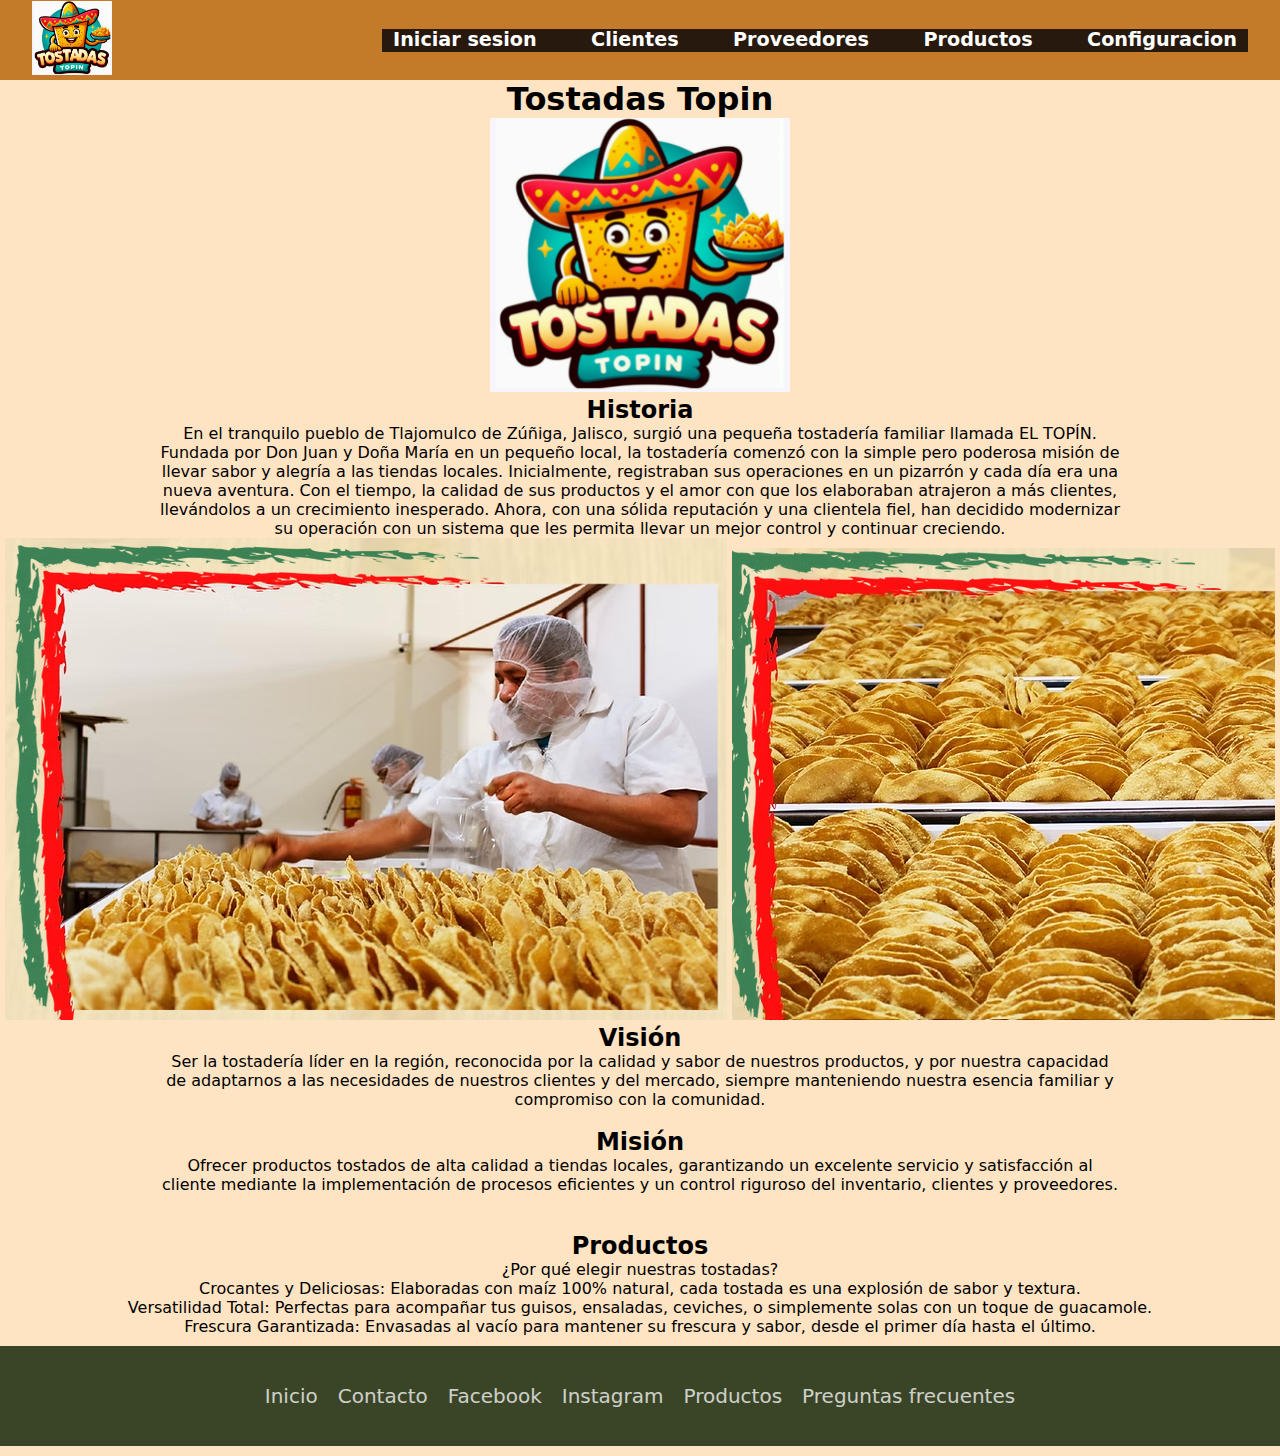
<file: Producto Integrador. Prototipo de sistema Web/index.html>
<!DOCTYPE html>
<html lang="en">
    <head>
        <meta charset="UTF-8" />
        <meta name="viewport" content="width=device-width, initial-scale=1.0" />
        <link rel="stylesheet" href="style.css" />
        <title>Producto Integrador. Prototipo de sistema Web
</title>
    </head>
    <body>
        <header class="header">
            <nav class="navbar">
                <a href="index.html">
                <img class="logo" src="imagenes/Logo.png" alt="">
            </a>
                
                <label class="labe_hamburguesa" for="menu_hamburguesa">
</label>

                <input class="menu_hamburguesa" type="checkbox" name="" id="menu_hamburguesa">

                <ul class="ul_links">

                    <li class="li_links">
                        <a href="sesion.html" class="link">Iniciar sesion</a>
                    </li>
                    <li class="li_links">
                        <a href="clientes.html" class="link">Clientes</a>
                    </li>
                    <li class="li_links">
                        <a href="proveedores.html" class="link">Proveedores</a>
                    </li>
                    <li class="li_links">
                        <a href="productos.html" class="link">Productos</a>
                    </li>
                    <li class="li_links">
                        <a href="configuracion.html" class="link">Configuracion</a>
                    </li>
                </ul>
            </nav>
        </header>
            
        <div class="bodyIndex">
        <h1>Tostadas Topin</h1>
        <img class="imgLogo" src="imagenes/Logo.png" alt="imgLogo">
        <br>
        <h2>Historia</h2>
        <p class="text">En el tranquilo pueblo de Tlajomulco de Zúñiga, Jalisco, surgió una pequeña tostadería familiar llamada 
            EL TOPÍN. Fundada por Don Juan y Doña María en un pequeño local, la tostadería comenzó con la simple pero poderosa misión 
            de llevar sabor y alegría a las tiendas locales. Inicialmente, registraban sus operaciones en un pizarrón y cada día era
             una nueva aventura. Con el tiempo, la calidad de sus productos y el amor con que los elaboraban atrajeron a más clientes,
              llevándolos a un crecimiento inesperado. Ahora, con una sólida reputación y una clientela fiel,
             han decidido modernizar su operación con un sistema que les permita llevar un mejor control y continuar creciendo.</p>
            <div class="imgtostadasIndex">
            <img src="imagenes/tostadasHistoria0.png" alt="tostadasHistoria0">
            <img src="imagenes/tostadashistoria1.png" alt="tostadashistoria1">

            </div>

            <h2>Visión</h2>
        <p class="text">Ser la tostadería líder en la región, reconocida por la calidad y sabor de nuestros productos, y por nuestra capacidad de adaptarnos a las necesidades de nuestros clientes y del mercado, siempre manteniendo nuestra esencia familiar y compromiso con la comunidad. </p>
            <br>

            <h2>Misión</h2>
            <p class="text">Ofrecer productos tostados de alta calidad a tiendas locales, garantizando un excelente servicio y satisfacción al cliente mediante la implementación de procesos eficientes y un control riguroso del inventario, clientes y proveedores.</p>
           
            <br>
            <br>

            <h2>Productos</h2>
            <p class="text">
                <p>¿Por qué elegir nuestras tostadas?</p>

               <p> Crocantes y Deliciosas: Elaboradas con maíz 100% natural, cada tostada es una explosión de sabor y textura.            </p>

               <p> Versatilidad Total: Perfectas para acompañar tus guisos, ensaladas, ceviches, o simplemente solas con un toque de guacamole.</p>
                
                <p>Frescura Garantizada: Envasadas al vacío para mantener su frescura y sabor, desde el primer día hasta el último.</p>
            </div>

         <footer class="footer">
            <ul class="menfooter">
                <li class="mFootElement">
                    <a href="index.html" class="list_icon">Inicio</a>
                </li>
                <li class="mFootElement">
                    <a href="mailto:mitchell.leon23b@udgvirtual.udg.mx" class="list_icon">Contacto</a>
                </li>
                <li class="mFootElement">
                    <a href="facebook.com" class="list_icon">Facebook</a>
                </li>
                <li class="mFootElement">
                    <a href="instagram.com" class="list_icon">Instagram</a>
                </li>
                <li class="mFootElement">
                    <a href="productos.html" class="list_icon">Productos</a>
                </li>
                <li class="mFootElement">
                    <a href="preguntas.html" class="list_icon">Preguntas frecuentes</a>
                </li>
            </ul>
         </footer>      
    </body>
</html>
</file>
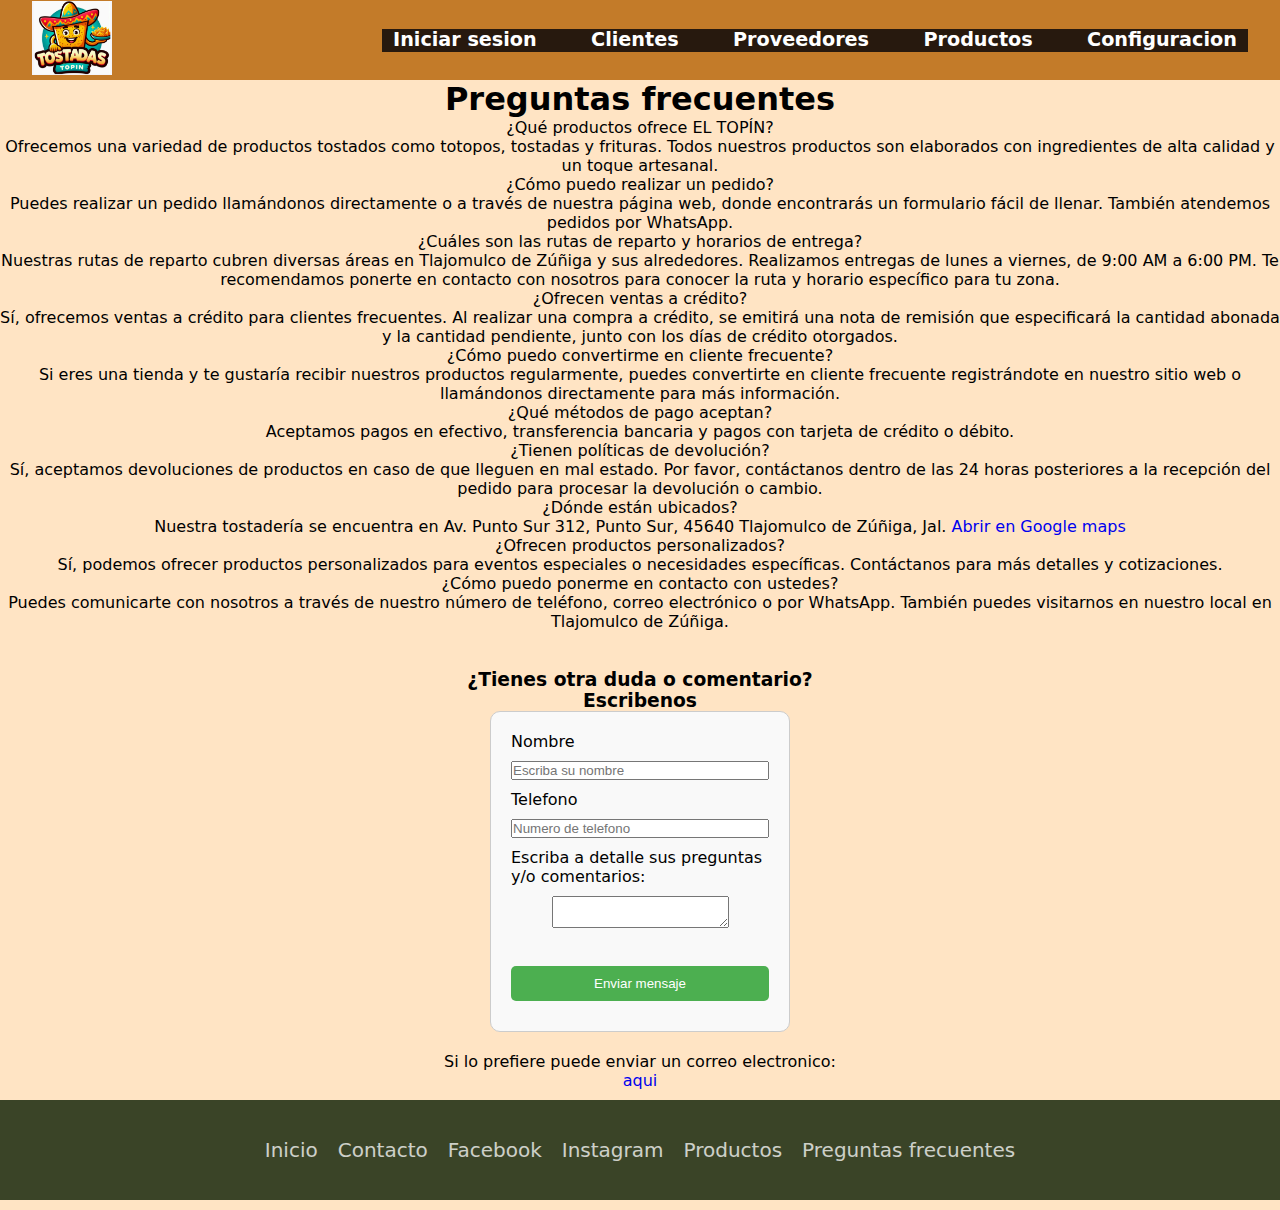
<file: Producto Integrador. Prototipo de sistema Web/preguntas.html>
<!DOCTYPE html>
<html lang="en">
    <head>
        <meta charset="UTF-8" />
        <meta name="viewport" content="width=device-width, initial-scale=1.0" />
        <link rel="stylesheet" href="style.css" />
        <title>Producto Integrador. Prototipo de sistema Web
</title>
    </head>
    <body>
        <header class="header">
            <nav class="navbar">
                <a href="index.html">
                <img class="logo" src="imagenes/Logo.png" alt="">
            </a>
                
                <label class="labe_hamburguesa" for="menu_hamburguesa">
</label>

                <input class="menu_hamburguesa" type="checkbox" name="" id="menu_hamburguesa">

                <ul class="ul_links">

                    <li class="li_links">
                        <a href="sesion.html" class="link">Iniciar sesion</a>
                    </li>
                    <li class="li_links">
                        <a href="clientes.html" class="link">Clientes</a>
                    </li>
                    <li class="li_links">
                        <a href="proveedores.html" class="link">Proveedores</a>
                    </li>
                    <li class="li_links">
                        <a href="productos.html" class="link">Productos</a>
                    </li>
                    <li class="li_links">
                        <a href="configuracion.html" class="link">Configuracion</a>
                    </li>
                </ul>
            </nav>
        </header>
        <div class="textAlign">
        <h1>Preguntas frecuentes</h1>
            <p>¿Qué productos ofrece EL TOPÍN?</p>
                <p>  Ofrecemos una variedad de productos tostados como totopos, tostadas y frituras. Todos nuestros productos son elaborados con ingredientes de alta calidad y un toque artesanal.
                </p>                
                <p>¿Cómo puedo realizar un pedido?</p>
                
                <p>Puedes realizar un pedido llamándonos directamente o a través de nuestra página web, donde encontrarás un formulario fácil de llenar. También atendemos pedidos por WhatsApp.</p>
                
                <p>¿Cuáles son las rutas de reparto y horarios de entrega?</p>
                
               <p> Nuestras rutas de reparto cubren diversas áreas en Tlajomulco de Zúñiga y sus alrededores. Realizamos entregas de lunes a viernes, de 9:00 AM a 6:00 PM. Te recomendamos ponerte en contacto con nosotros para conocer la ruta y horario específico para tu zona.</p>
                
                <p>¿Ofrecen ventas a crédito?</p>
                
                <p>Sí, ofrecemos ventas a crédito para clientes frecuentes. Al realizar una compra a crédito, se emitirá una nota de remisión que especificará la cantidad abonada y la cantidad pendiente, junto con los días de crédito otorgados.</p>
                
                <p>¿Cómo puedo convertirme en cliente frecuente?</p>
                
                <p>Si eres una tienda y te gustaría recibir nuestros productos regularmente, puedes convertirte en cliente frecuente registrándote en nuestro sitio web o llamándonos directamente para más información.</p>
                
               <p> ¿Qué métodos de pago aceptan?</p>
                
                <p>Aceptamos pagos en efectivo, transferencia bancaria y pagos con tarjeta de crédito o débito.</p>
                
               <p> ¿Tienen políticas de devolución?</p>
                
                <p>Sí, aceptamos devoluciones de productos en caso de que lleguen en mal estado. Por favor, contáctanos dentro de las 24 horas posteriores a la recepción del pedido para procesar la devolución o cambio.</p>
                
                <p>¿Dónde están ubicados?</p>
                
                <p>Nuestra tostadería se encuentra en Av. Punto Sur 312, Punto Sur, 45640 Tlajomulco de Zúñiga, Jal. <a href="https://maps.app.goo.gl/UveCLbCFsaxyjrXD6">Abrir en Google maps</a> </p>
                
                <p>¿Ofrecen productos personalizados?</p>
                
               <p> Sí, podemos ofrecer productos personalizados para eventos especiales o necesidades específicas. Contáctanos para más detalles y cotizaciones.</p>
                
                <p>¿Cómo puedo ponerme en contacto con ustedes?</p>
                
                <Puedes>Puedes comunicarte con nosotros a través de nuestro número de teléfono, correo electrónico o por WhatsApp. También puedes visitarnos en nuestro local en Tlajomulco de Zúñiga.</p>
                        <br>
                        <br>
                 <h3>¿Tienes otra duda o comentario? <br>
                    Escribenos
                 </h3>
                </div>

                <div class="contacto">
                 <form action="" method="POST">
                    <label for="nombre">Nombre</label>
                    <input name="nombre" type="text" placeholder="Escriba su nombre">
            
                    <label for="telefono">Telefono</label>
                    <input name="number" type="phone" placeholder="Numero de telefono">

                    <label for="mensaje">Escriba a detalle sus preguntas y/o comentarios:</label>
                    <textarea id="mensaje" name="mensaje"></textarea><br><br>                          
                   
                    <button type="submit">Enviar mensaje</button>

                </form>


                Si lo prefiere puede enviar un correo electronico:    
                                 <a class="links" href="mailto:mitchell.leon23b@udgvirtual.udg.mx" class="list_icon">aqui</a>

            </div>



    </body>
    <footer class="footer">
        <ul class="menfooter">
            <li class="mFootElement">
                <a href="index.html" class="list_icon">Inicio</a>
            </li>
            <li class="mFootElement">
                <a href="mailto:mitchell.leon23b@udgvirtual.udg.mx" class="list_icon">Contacto</a>
            </li>
            <li class="mFootElement">
                <a href="facebook.com" class="list_icon">Facebook</a>
            </li>
            <li class="mFootElement">
                <a href="instagram.com" class="list_icon">Instagram</a>
            </li>
            <li class="mFootElement">
                <a href="productos.html" class="list_icon">Productos</a>
            </li>
            <li class="mFootElement">
                <a href="preguntas.html" class="list_icon">Preguntas frecuentes</a>
            </li>
        </ul>
     </footer> 
</html>
</file>
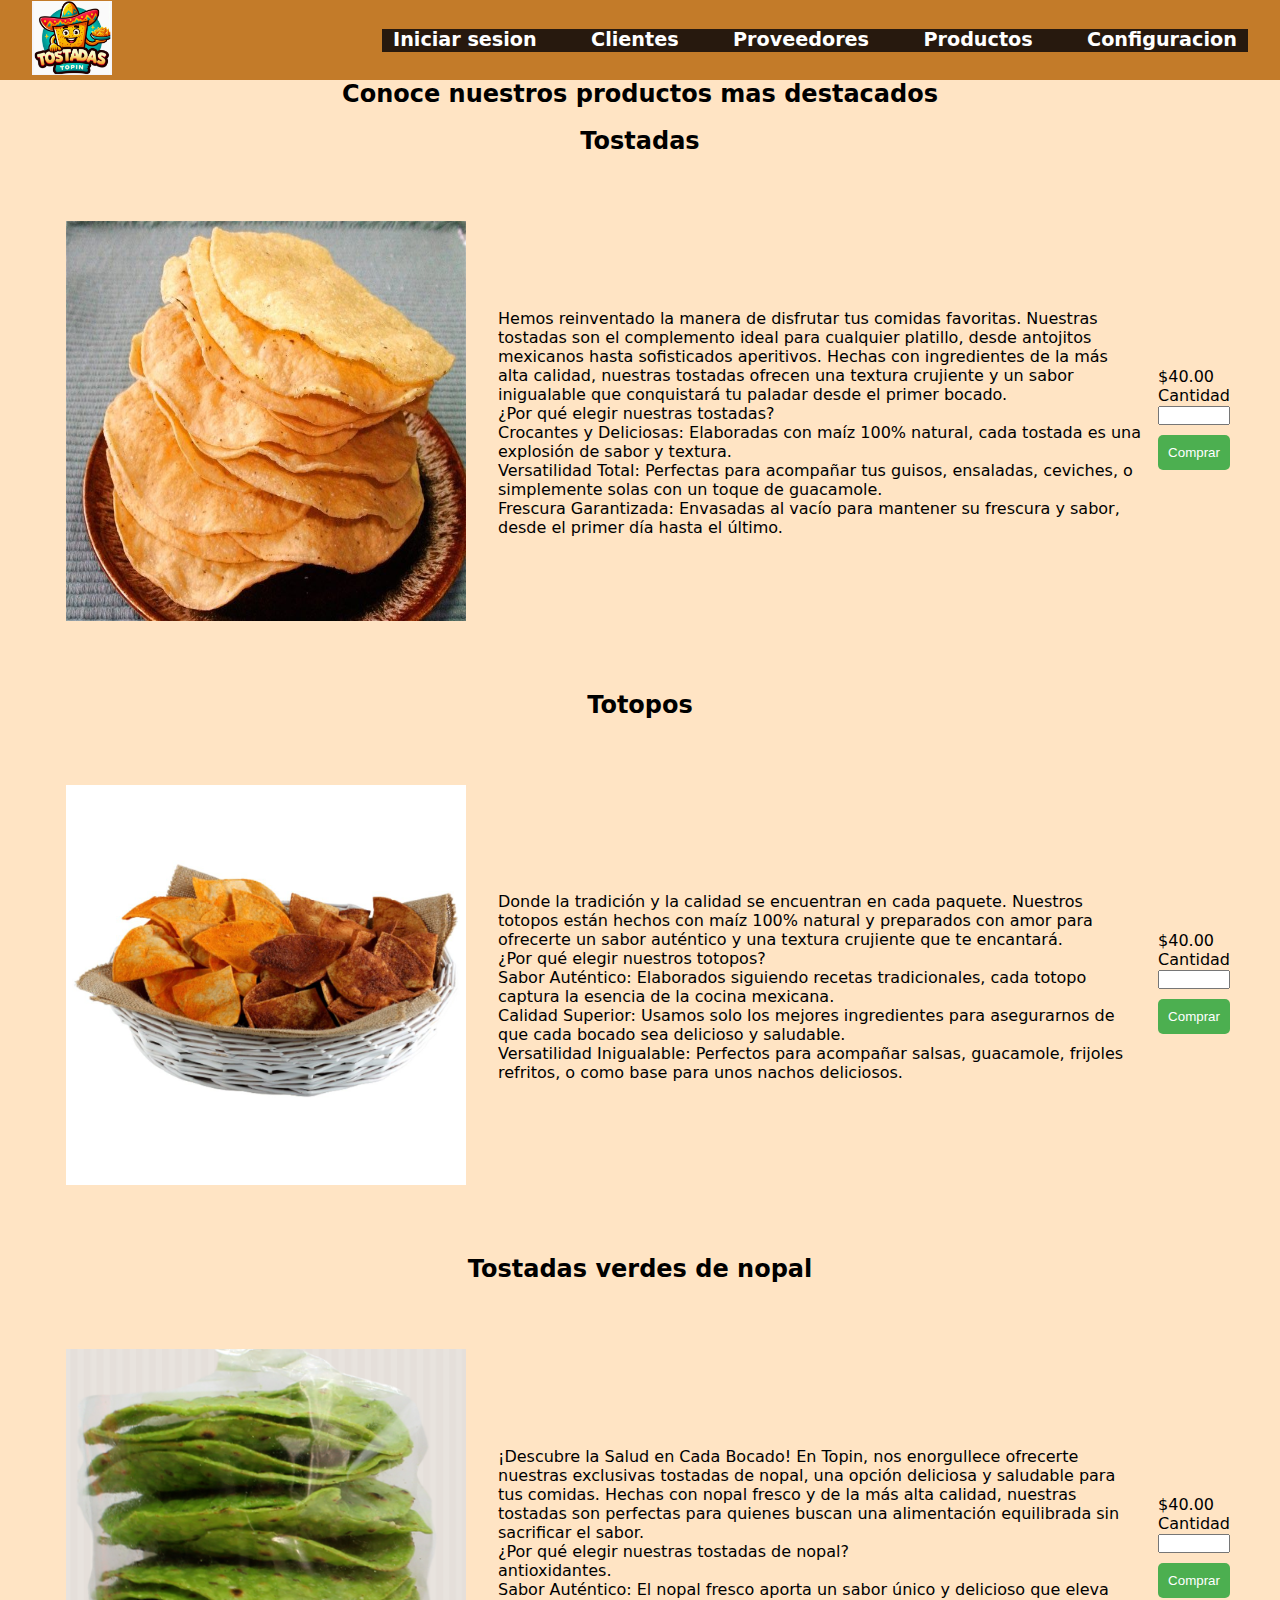
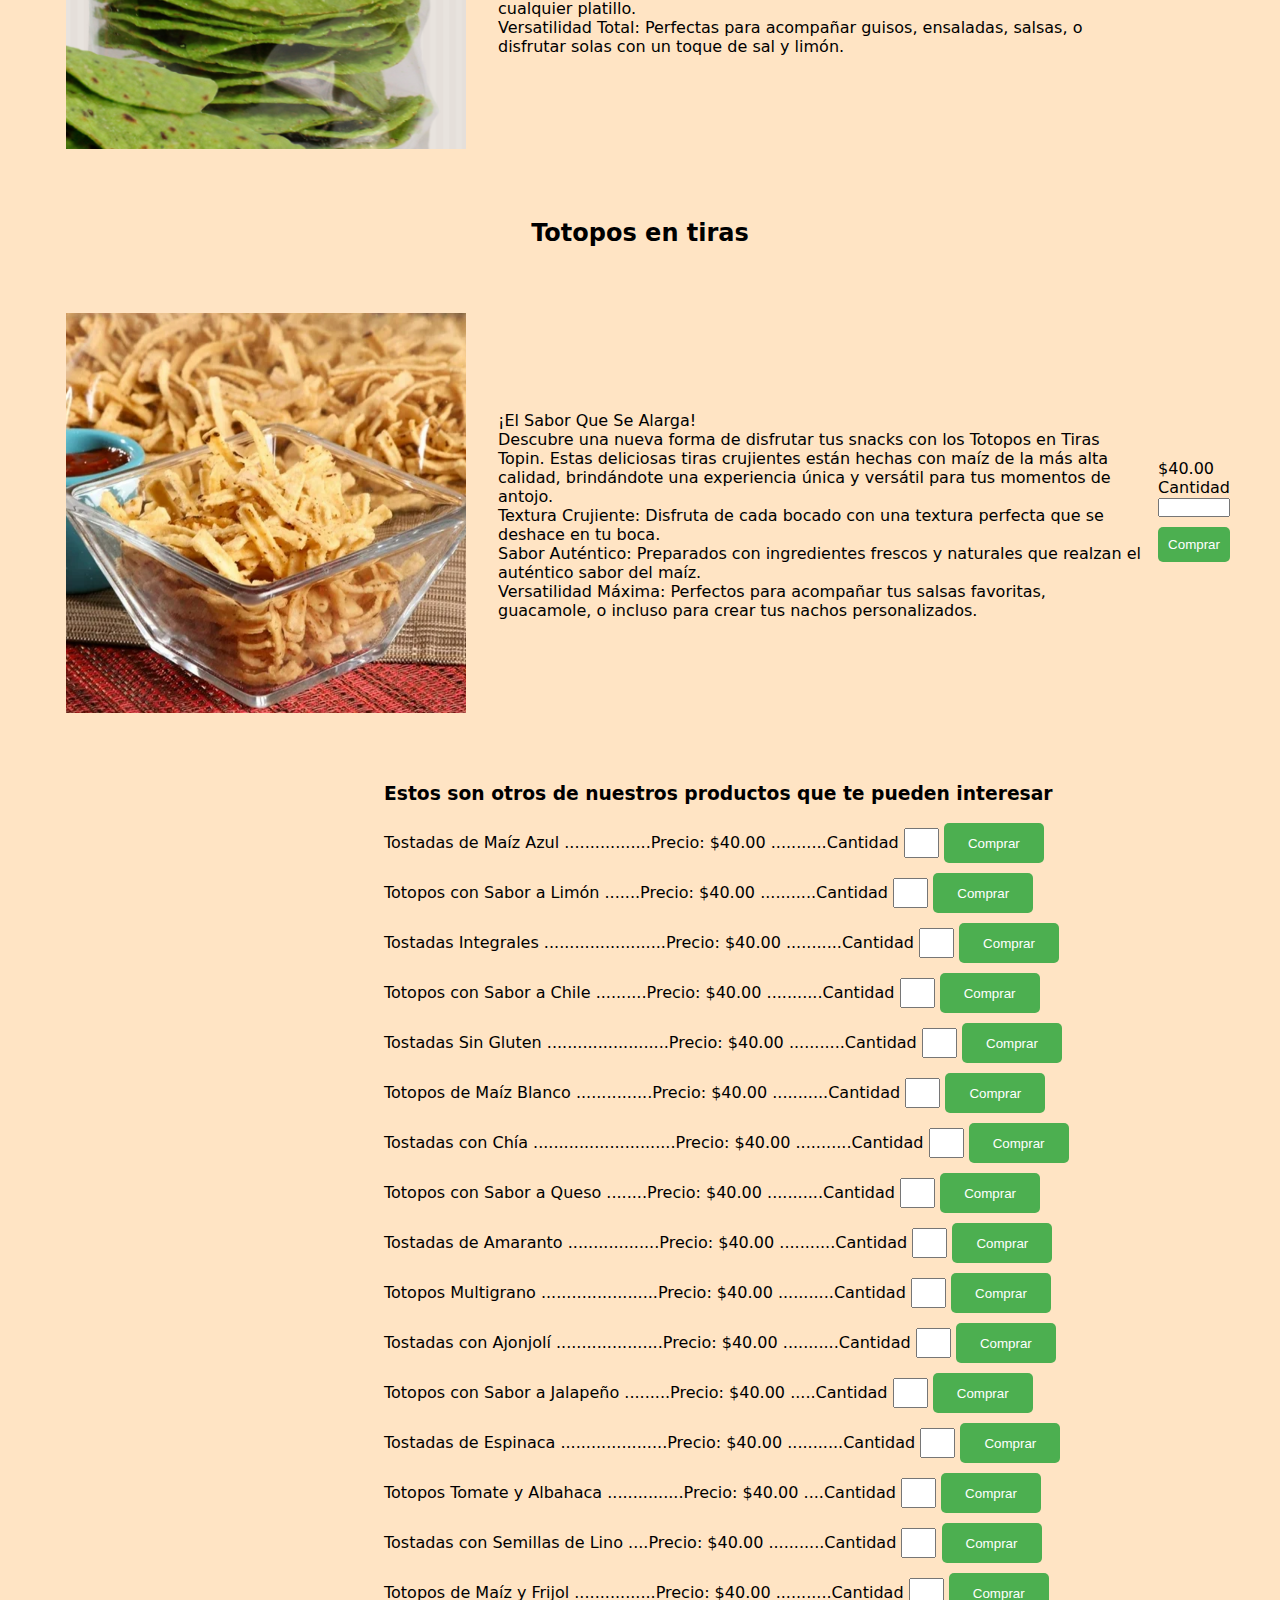
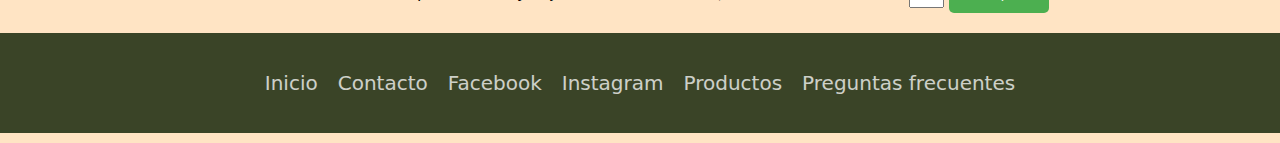
<file: Producto Integrador. Prototipo de sistema Web/productos.html>
<!DOCTYPE html>
<html lang="en">
    <head>
        <meta charset="UTF-8" />
        <meta name="viewport" content="width=device-width, initial-scale=1.0" />
        <link rel="stylesheet" href="style.css" />
        <title>Productos
</title>
    </head>
    <body>
        <header class="header">
            <nav class="navbar">
                <a href="index.html">
                <img class="logo" src="imagenes/Logo.png" alt="">
            </a>
                
                <label class="labe_hamburguesa" for="menu_hamburguesa">
</label>

                <input class="menu_hamburguesa" type="checkbox" name="" id="menu_hamburguesa">

                <ul class="ul_links">

                    <li class="li_links">
                        <a href="sesion.html" class="link">Iniciar sesion</a>
                    </li>
                    <li class="li_links">
                        <a href="clientes.html" class="link">Clientes</a>
                    </li>
                    <li class="li_links">
                        <a href="proveedores.html" class="link">Proveedores</a>
                    </li>
                    <li class="li_links">
                        <a href="productos.html" class="link">Productos</a>
                    </li>
                    <li class="li_links">
                        <a href="configuracion.html" class="link">Configuracion</a>
                    </li>
                </ul>
            </nav>
        </header>
                <div class="textAlign">   
                    <h2>Conoce nuestros productos mas destacados</h2>
                        <br>
                </div>
        <h2 class="textAlign">Tostadas</h2>
            <div class="contenedor">
                <div class="image">
                    <img class="imgSize" src="imagenes/tostadas1.jpg" alt="">
                </div>
            <div class="textT">
                <p>Hemos reinventado la manera de disfrutar tus comidas favoritas. Nuestras tostadas son el complemento ideal para cualquier platillo, desde antojitos mexicanos hasta sofisticados aperitivos. Hechas con ingredientes de la más alta calidad, nuestras tostadas ofrecen una textura crujiente y un sabor inigualable que conquistará tu paladar desde el primer bocado.</p>   
                <p>¿Por qué elegir nuestras tostadas?</p>

                <p> Crocantes y Deliciosas: Elaboradas con maíz 100% natural, cada tostada es una explosión de sabor y textura.            </p>
 
                <p> Versatilidad Total: Perfectas para acompañar tus guisos, ensaladas, ceviches, o simplemente solas con un toque de guacamole.</p>
                 
                 <p>Frescura Garantizada: Envasadas al vacío para mantener su frescura y sabor, desde el primer día hasta el último.</p>  
            </div>
       </ul>
       <ul class="ul_prod">
        <li>$40.00</li>
        <li> Cantidad</li>
            
        <input type="number" id="compra" name="buttoncompra">
        <li>  <button>Comprar</button>  </li>
    </ul>     
    </div>


    <h2 class="textAlign">Totopos</h2>
    <div class="contenedor">
        <div class="image">
            <img class="imgSize" src="imagenes/totopos1.jpg" alt="">
        </div>
    <div class="textT">
        <p>Donde la tradición y la calidad se encuentran en cada paquete. Nuestros totopos están hechos con maíz 100% natural y preparados con amor para ofrecerte un sabor auténtico y una textura crujiente que te encantará.</p>

            <p>¿Por qué elegir nuestros totopos?</p>
            
            <p>Sabor Auténtico: Elaborados siguiendo recetas tradicionales, cada totopo captura la esencia de la cocina mexicana.</p>
            
            <p>Calidad Superior: Usamos solo los mejores ingredientes para asegurarnos de que cada bocado sea delicioso y saludable.</p>
            
            <p>Versatilidad Inigualable: Perfectos para acompañar salsas, guacamole, frijoles refritos, o como base para unos nachos deliciosos.</p>     
    </div>
</ul>
<ul class="ul_prod">
<li>$40.00</li>
<li> Cantidad</li>
    
<input type="number" id="compra" name="buttoncompra">
<li>  <button>Comprar</button>  </li>
</ul>     
</div>


<h2 class="textAlign">Tostadas verdes de nopal</h2>
<div class="contenedor">
    <div class="image">
        <img class="imgSize" src="imagenes/tostadasVerdes1.png" alt="">
    </div>
<div class="textT">
    <p>¡Descubre la Salud en Cada Bocado!
        En Topin, nos enorgullece ofrecerte nuestras exclusivas tostadas de nopal, una opción deliciosa y saludable para tus comidas. Hechas con nopal fresco y de la más alta calidad, nuestras tostadas son perfectas para quienes buscan una alimentación equilibrada sin sacrificar el sabor.</p>

        <p>¿Por qué elegir nuestras tostadas de nopal?        </p>
         antioxidantes.       </p>
        
        <p>Sabor Auténtico: El nopal fresco aporta un sabor único y delicioso que eleva cualquier platillo.        </p>        

        <p>Versatilidad Total: Perfectas para acompañar guisos, ensaladas, salsas, o disfrutar solas con un toque de sal y limón.</p>     
</div>
</ul>
<ul class="ul_prod">
<li>$40.00</li>
<li> Cantidad</li>

<input type="number" id="compra" name="buttoncompra">
<li>  <button>Comprar</button>  </li>
</ul>     
</div>
    

<h2 class="textAlign">Totopos en tiras</h2>
<div class="contenedor">
    <div class="image">
        <img class="imgSize" src="imagenes/totoposTiras.png" alt="">
    </div>
<div class="textT">
    <p>¡El Sabor Que Se Alarga!</p>

       <p>Descubre una nueva forma de disfrutar tus snacks con los Totopos en Tiras Topin. Estas deliciosas tiras crujientes están hechas con maíz de la más alta calidad, brindándote una experiencia única y versátil para tus momentos de antojo.</p>
      
        <p>Textura Crujiente: Disfruta de cada bocado con una textura perfecta que se deshace en tu boca.        </p>

        <p>Sabor Auténtico: Preparados con ingredientes frescos y naturales que realzan el auténtico sabor del maíz. </p>     

        <p>Versatilidad Máxima: Perfectos para acompañar tus salsas favoritas, guacamole, o incluso para crear tus nachos personalizados.</p>

</div>
</ul>
<ul class="ul_prod">
<li>$40.00</li>
<li> Cantidad</li>

<input type="number" id="compra" name="buttoncompra">
<li>  <button>Comprar</button>  </li>
</ul>     
</div>

<div class="textP">
    <h3>  <p>Estos son otros de nuestros productos que te pueden interesar</p></h3>
    <br>
<ul>
    <li>Tostadas de Maíz Azul .................Precio: $40.00 ...........Cantidad <input class="cantidades" type="number" id="compra" name="buttoncompra"> <button class="buyButton"> Comprar</button>
    <li>Totopos con Sabor a Limón  .......Precio: $40.00 ...........Cantidad <input class="cantidades" type="number" id="compra" name="buttoncompra"> <button class="buyButton"> Comprar</button></li>
    <li>Tostadas Integrales ........................Precio: $40.00 ...........Cantidad <input class="cantidades" type="number" id="compra" name="buttoncompra"> <button class="buyButton"> Comprar</button></li>
    <li>Totopos con Sabor a Chile  ..........Precio: $40.00 ...........Cantidad <input class="cantidades" type="number" id="compra" name="buttoncompra"> <button class="buyButton"> Comprar</button></li>
    <li>Tostadas Sin Gluten  ........................Precio: $40.00 ...........Cantidad <input class="cantidades" type="number" id="compra" name="buttoncompra"> <button class="buyButton"> Comprar</button></li>
    <li>Totopos de Maíz Blanco  ...............Precio: $40.00 ...........Cantidad <input class="cantidades" type="number" id="compra" name="buttoncompra"> <button class="buyButton"> Comprar</button></li>
    <li>Tostadas con Chía  ............................Precio: $40.00 ...........Cantidad <input class="cantidades" type="number" id="compra" name="buttoncompra"> <button class="buyButton"> Comprar</button></li>
    <li>Totopos con Sabor a Queso  ........Precio: $40.00 ...........Cantidad <input class="cantidades" type="number" id="compra" name="buttoncompra"> <button class="buyButton"> Comprar</button></li>
    <li>Tostadas de Amaranto  ..................Precio: $40.00 ...........Cantidad <input class="cantidades" type="number" id="compra" name="buttoncompra"> <button class="buyButton"> Comprar</button></li>
    <li>Totopos Multigrano  .......................Precio: $40.00 ...........Cantidad <input class="cantidades" type="number" id="compra" name="buttoncompra"> <button class="buyButton"> Comprar</button></li>
    <li>Tostadas con Ajonjolí  .....................Precio: $40.00 ...........Cantidad <input class="cantidades" type="number" id="compra" name="buttoncompra"> <button class="buyButton"> Comprar</button></li>
    <li>Totopos con Sabor a Jalapeño  .........Precio: $40.00 .....Cantidad <input class="cantidades" type="number" id="compra" name="buttoncompra"> <button class="buyButton"> Comprar</button></li>
    <li>Tostadas de Espinaca  .....................Precio: $40.00 ...........Cantidad <input class="cantidades" type="number" id="compra" name="buttoncompra"> <button class="buyButton"> Comprar</button></li>
    <li>Totopos Tomate y Albahaca  ...............Precio: $40.00 ....Cantidad <input class="cantidades" type="number" id="compra" name="buttoncompra"> <button class="buyButton"> Comprar</button></li>
    <li>Tostadas con Semillas de Lino ....Precio: $40.00 ...........Cantidad <input class="cantidades" type="number" id="compra" name="buttoncompra"> <button class="buyButton"> Comprar</button></li>
    <li>Totopos de Maíz y Frijol  ................Precio: $40.00 ...........Cantidad <input class="cantidades" type="number" id="compra" name="buttoncompra"> <button class="buyButton"> Comprar</button></li>
</ul>

    </div>



        </body>
        <footer class="footer">
            <ul class="menfooter">
                <li class="mFootElement">
                    <a href="index.html" class="list_icon">Inicio</a>
                </li>
                <li class="mFootElement">
                    <a href="mailto:mitchell.leon23b@udgvirtual.udg.mx" class="list_icon">Contacto</a>
                </li>
                <li class="mFootElement">
                    <a href="facebook.com" class="list_icon">Facebook</a>
                </li>
                <li class="mFootElement">
                    <a href="instagram.com" class="list_icon">Instagram</a>
                </li>
                <li class="mFootElement">
                    <a href="productos.html" class="list_icon">Productos</a>
                </li>
                <li class="mFootElement">
                    <a href="preguntas.html" class="list_icon">Preguntas frecuentes</a>
                </li>
            </ul>
         </footer> 
</html>
</file>
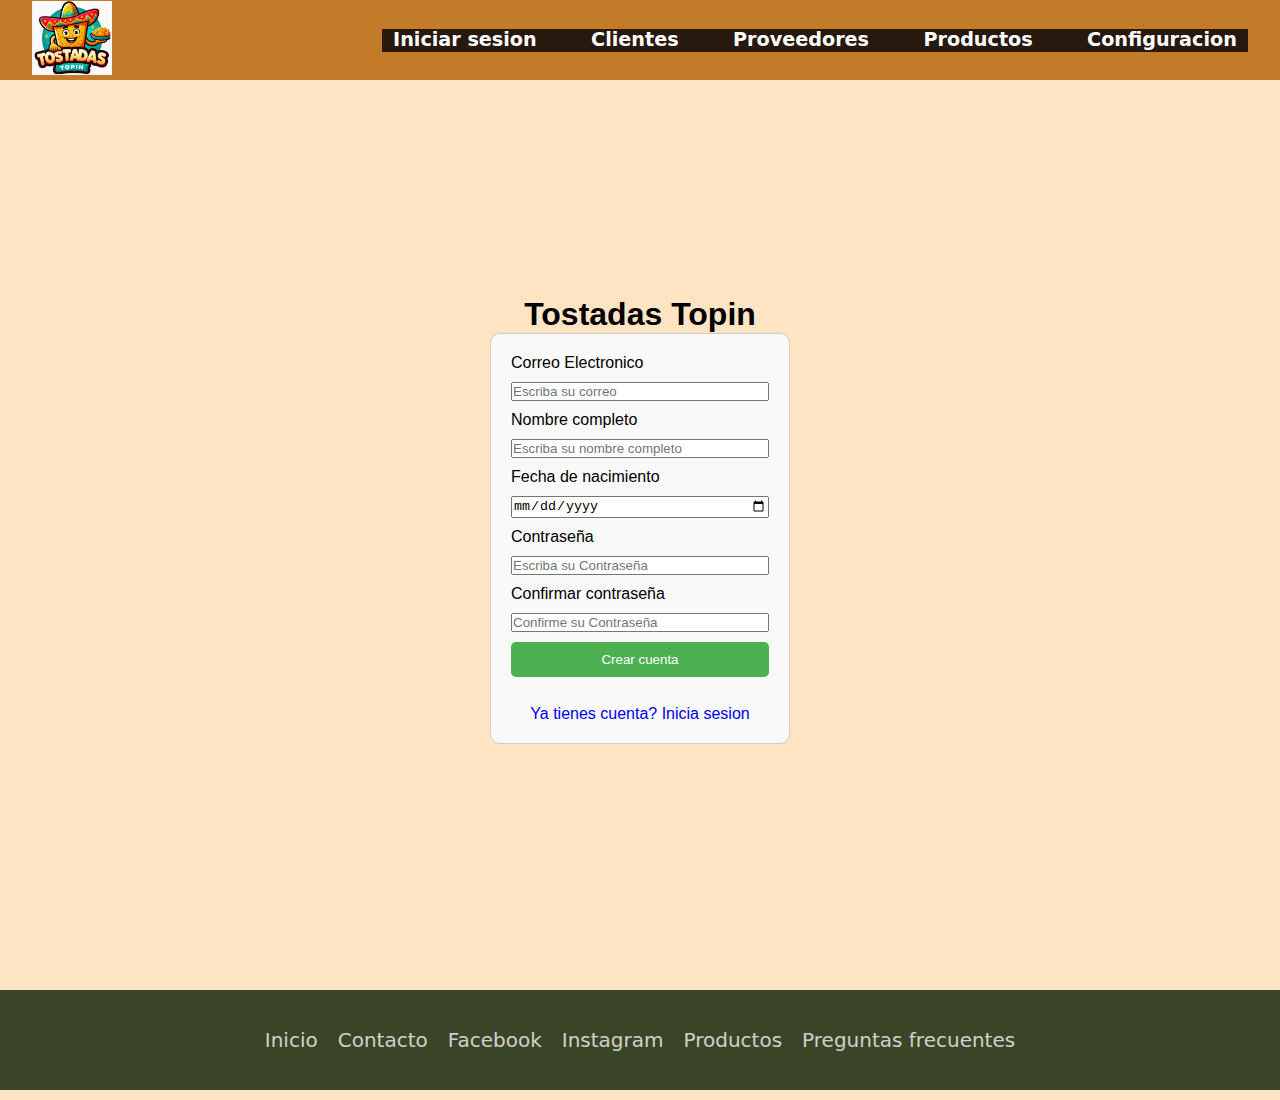
<file: Producto Integrador. Prototipo de sistema Web/registro.html>
<!DOCTYPE html>
<html lang="en">
    <head>
        <meta charset="UTF-8" />
        <meta name="viewport" content="width=device-width, initial-scale=1.0" />
        <link rel="stylesheet" href="style.css" />
        <title>Producto Integrador. Prototipo de sistema Web
</title>
    </head>
    <body>
        <header class="header">
            <nav class="navbar">
                <a href="index.html">
                <img class="logo" src="imagenes/Logo.png" alt="">
            </a>
                
                <label class="labe_hamburguesa" for="menu_hamburguesa">
</label>

                <input class="menu_hamburguesa" type="checkbox" name="" id="menu_hamburguesa">

                <ul class="ul_links">

                    <li class="li_links">
                        <a href="sesion.html" class="link">Iniciar sesion</a>
                    </li>
                    <li class="li_links">
                        <a href="clientes.html" class="link">Clientes</a>
                    </li>
                    <li class="li_links">
                        <a href="proveedores.html" class="link">Proveedores</a>
                    </li>
                    <li class="li_links">
                        <a href="productos.html" class="link">Productos</a>
                    </li>
                    <li class="li_links">
                        <a href="configuracion.html" class="link">Configuracion</a>
                    </li>
                </ul>
            </nav>
        </header>
            
        <div class="styleformulario">
        <h1>Tostadas Topin</h1>

        <form action="" method="POST">
            <label for="usuario">Correo Electronico</label>
            <input name="usuario" type="text" placeholder="Escriba su correo">
    
            <label for="contrasena">Nombre completo</label>
            <input name="contrasena" type="text" placeholder="Escriba su nombre completo">
            
            <label for="DOB">Fecha de nacimiento</label>
            <input name="DOB" type="date" placeholder="Fecha de nacimiento">
            
            <label for="contrasena">Contraseña</label>
            <input name="contrasena" type="password" placeholder="Escriba su Contraseña">
             
            <label for="contrasena">Confirmar contraseña</label>
            <input name="contrasena" type="password" placeholder="Confirme su Contraseña">
                
            <p></p>
           
            <button type="submit">Crear cuenta</button>
        
            <br>
            <a href="sesion.html">Ya tienes cuenta? Inicia sesion</a>
        </form>



        </div>
    </body>

    <footer class="footer">
        <ul class="menfooter">
            <li class="mFootElement">
                <a href="index.html" class="list_icon">Inicio</a>
            </li>
            <li class="mFootElement">
                <a href="mailto:mitchell.leon23b@udgvirtual.udg.mx" class="list_icon">Contacto</a>
            </li>
            <li class="mFootElement">
                <a href="facebook.com" class="list_icon">Facebook</a>
            </li>
            <li class="mFootElement">
                <a href="instagram.com" class="list_icon">Instagram</a>
            </li>
            <li class="mFootElement">
                <a href="productos.html" class="list_icon">Productos</a>
            </li>
            <li class="mFootElement">
                <a href="preguntas.html" class="list_icon">Preguntas frecuentes</a>
            </li>
        </ul>
     </footer> 
    </html>
</file>
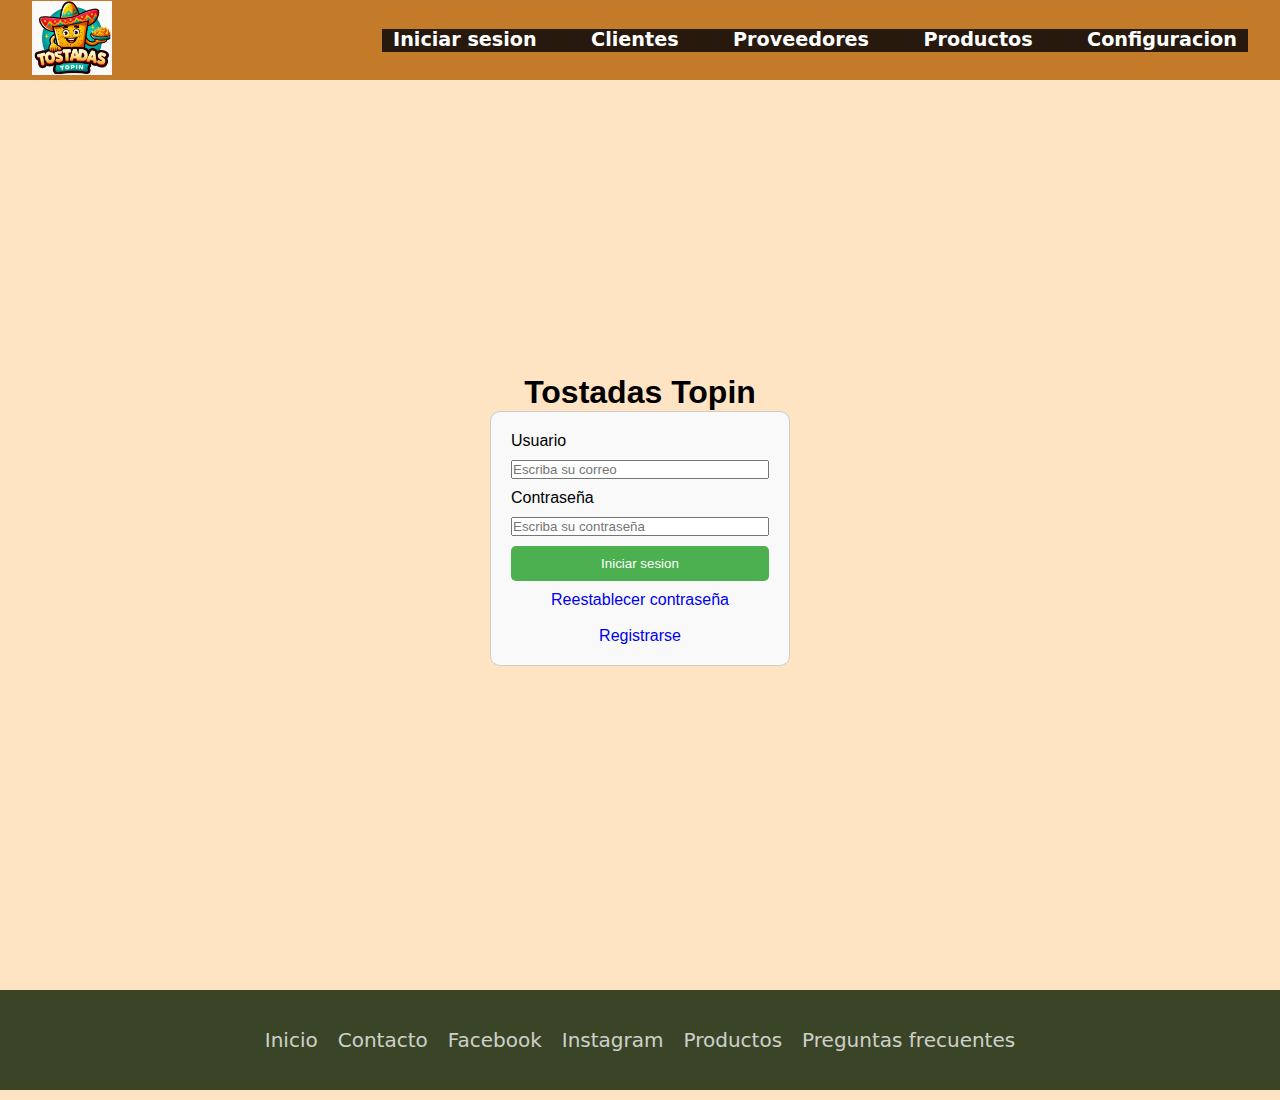
<file: Producto Integrador. Prototipo de sistema Web/sesion.html>
<!DOCTYPE html>
<html lang="en">
    <head>
        <meta charset="UTF-8" />
        <meta name="viewport" content="width=device-width, initial-scale=1.0" />
        <link rel="stylesheet" href="style.css" />
        <title>Producto Integrador. Prototipo de sistema Web
</title>
    </head>
    <body>
        <header class="header">
            <nav class="navbar">
                <a href="index.html">
                <img class="logo" src="imagenes/Logo.png" alt="">
            </a>
                
                <label class="labe_hamburguesa" for="menu_hamburguesa">
</label>

                <input class="menu_hamburguesa" type="checkbox" name="" id="menu_hamburguesa">

                <ul class="ul_links">

                    <li class="li_links">
                        <a href="sesion.html" class="link">Iniciar sesion</a>
                    </li>
                    <li class="li_links">
                        <a href="clientes.html" class="link">Clientes</a>
                    </li>
                    <li class="li_links">
                        <a href="proveedores.html" class="link">Proveedores</a>
                    </li>
                    <li class="li_links">
                        <a href="productos.html" class="link">Productos</a>
                    </li>
                    <li class="li_links">
                        <a href="configuracion.html" class="link">Configuracion</a>
                    </li>
                </ul>
            </nav>
        </header>
            
        <div class="styleformulario">
        <h1>Tostadas Topin</h1>

        <form action="" method="POST">
            <label for="usuario">Usuario</label>
            <input name="usuario" type="text" placeholder="Escriba su correo">
    
            <label for="contrasena">Contraseña</label>
            <input name="contrasena" type="password" placeholder="Escriba su contraseña">
                  
            <p></p>
           
            <button type="submit">Iniciar sesion</button>
        
            <a href="forgotpassword.html">Reestablecer contraseña</a>
            <br>
            <a href="registro.html">Registrarse</a>
        </form>



        </div>
    </body>
    <footer class="footer">
        <ul class="menfooter">
            <li class="mFootElement">
                <a href="index.html" class="list_icon">Inicio</a>
            </li>
            <li class="mFootElement">
                <a href="mailto:mitchell.leon23b@udgvirtual.udg.mx" class="list_icon">Contacto</a>
            </li>
            <li class="mFootElement">
                <a href="facebook.com" class="list_icon">Facebook</a>
            </li>
            <li class="mFootElement">
                <a href="instagram.com" class="list_icon">Instagram</a>
            </li>
            <li class="mFootElement">
                <a href="productos.html" class="list_icon">Productos</a>
            </li>
            <li class="mFootElement">
                <a href="preguntas.html" class="list_icon">Preguntas frecuentes</a>
            </li>
        </ul>
     </footer> 
    </html>
</file>
<file: Producto Integrador. Prototipo de sistema Web/style.css>
:root {
    --color_primario: #c37a27fd;
    --color_primario_suave: #080609d5;
    --color_blanco: #fff;
    --altura_header: 80px;
    --padding_left_right: 2rem;
    --ancho_maximo: 1200px;
}
*{
    margin: 0;
    padding: 0;
    box-sizing: border-box;
}
body{
    background-color: bisque;
    font-family: system-ui, -apple-system, BlinkMacSystemFont, 'Segoe UI', Roboto, Oxygen, Ubuntu, Cantarell, 'Open Sans', 'Helvetica Neue', sans-serif;
}
a{
    text-decoration: none;
}
ol,ul{
    list-style: none;
}
.header {
    height: var(--altura_header);
    background-color: var(--color_primario);
}
.navbar {
    height: 100%;
    display: flex;
    justify-content: space-between;
    align-items: center;
    flex-wrap: wrap;
    padding: 0 var(--padding_left_right);
}
.menu_hamburguesa{
    display: none;
}
.menu_hamburguesa:checked + .ul_links {
    height: calc(100vh - var(--altura_header));
}
.logo     {
     width: 80px; 
      height: auto;
     }

.labe_hamburguesa {
}
.list_icon {
    color: var(--color_blanco);
    cursor: pointer;
}
.ul_links {
    width: 100%;
    background-color: var(--color_primario_suave);
    position: absolute;
    top: var(--altura_header);
    left: 0;
    height: 0;
    overflow: hidden;
    display: flex;
    flex-direction: column;
    justify-content: center;
    align-items: center;
    gap: 3rem;

    transition: all .3s;
}

.text {
    margin-left: 10em;
    margin-right: 10em;
}

.imgLogo {
    width: 300px;
}

.li_links {
}
.link {
    font-size: 3em;
    color: var(--color_blanco);
    font-weight: bold;
}

.bodyIndex {
    text-align: center;
}

.menfooter{
    background-color: rgb(58, 68, 39);
    display: flex;
    justify-content: center;
    align-items: center;
    position: relative;
    min-height: 100px;
    margin: 10px 0px;
    flex-wrap: wrap;
}

.mFootElement {
    font-size: 20px;
    display: inline-block;
    text-decoration: none;
    margin: 5px 10px;
    opacity: 0.75;
}

.mFootElement:hover {
    opacity: 1;

}



@media (min-width:768px){
    .labe_hamburguesa {
        display: none;
    }
    .ul_links{
        position: static;
        width: auto;
        height: auto;
        flex-direction: row;
        gap: 2rem;
    }
    .link{
        font-size: 1.2rem;
        transition: all .3s;
        padding: .2rem .7rem;
    }
    .link:hover{
        background-color: #5f1192;
    }
}


.styleformulario {
    display: flex;
    flex-direction: column;
    justify-content: center;
    align-items: center;
    height: 100vh;
    margin: 0;
    font-family: Arial, sans-serif;
}

form { 
    display: flex;
    flex-direction: column;
    align-items: center;
    width: 300px;
    padding: 20px;
    border: 1px solid #ccc;
    border-radius: 10px;
    background-color: #f9f9f9;
    margin-bottom: 20px; }

    label, input, button {
        width: 100%;
        margin-bottom: 10px;
    }

    button {
        background-color: #4CAF50;
        color: white;
        padding: 10px;
        border: none;
        border-radius: 5px;
        cursor: pointer;
    }
    
    button:hover {
        background-color: #45a049;
    }

    .contenedor { 
        display: flex;
        align-items: center;
        margin: 50px;
    }

    .image { 
        margin: 1em;

    }

    .textAlign {
        text-align: center;
    }

    .imgSize {
        height: 400px;
        width: 400px;
    }

    .textP {
        margin-left: 30%;
    }

    .textT {
        margin: 1em;
    }

    .bodySettings {
        display: flex;
        justify-content: center;
        align-items: center;
        margin: 0;
        flex-direction: column; 
    }
    
.contacto{
    display: flex;
    justify-content: center;
    flex-direction: column;
    align-items: center;
}

    .buyButton {
        width: 100px; 
        height: 40px;
    }

    .cantidades {
        width: 35px;
        height: 30px;
    }

    .menu {
                 width: 250px;
         background-color: #f0f0f0; 
         padding: 10px; 
         border-radius: 5px; 
         box-shadow: 0 2px 5px rgba(0,0,0,0.1);
          
         } 
    .menu-item label {
         display: block;
          margin-bottom: 5px; 
        } 
    .menu-item select {
         width: 100%;
         } 
    .dark-mode-toggle {
         display: flex; align-items: center;
         } 
    .dark-mode-toggle label { 
        margin-right: 10px;
     } 
    .logout-btn {
         display: block; width: 100%; padding: 10px; background-color: #d9534f; color: white; text-align: center; border: none; border-radius: 5px; cursor: pointer;
         }


    
    .switch {
        position: relative;
        display: inline-block;
        width: 34px;
        height: 20px;
    }
    .switch input {
        opacity: 0;
        width: 0;
        height: 0;
    }
    .slider {
        position: absolute;
        cursor: pointer;
        top: 0;
        left: 0;
        right: 0;
        bottom: 0;
        background-color: #ccc;
        transition: .4s;
    }
    .slider:before {
        position: absolute;
        content: "";
        height: 12px;
        width: 12px;
        left: 4px;
        bottom: 4px;
        background-color: white;
        transition: .4s;
    }
    input:checked + .slider {
        background-color: #2196F3;
    }
    input:checked + .slider:before {
        transform: translateX(14px);
    }
    .slider.round {
        border-radius: 20px;
    }
    .slider.round:before {
        border-radius: 50%;
    }
</file>
